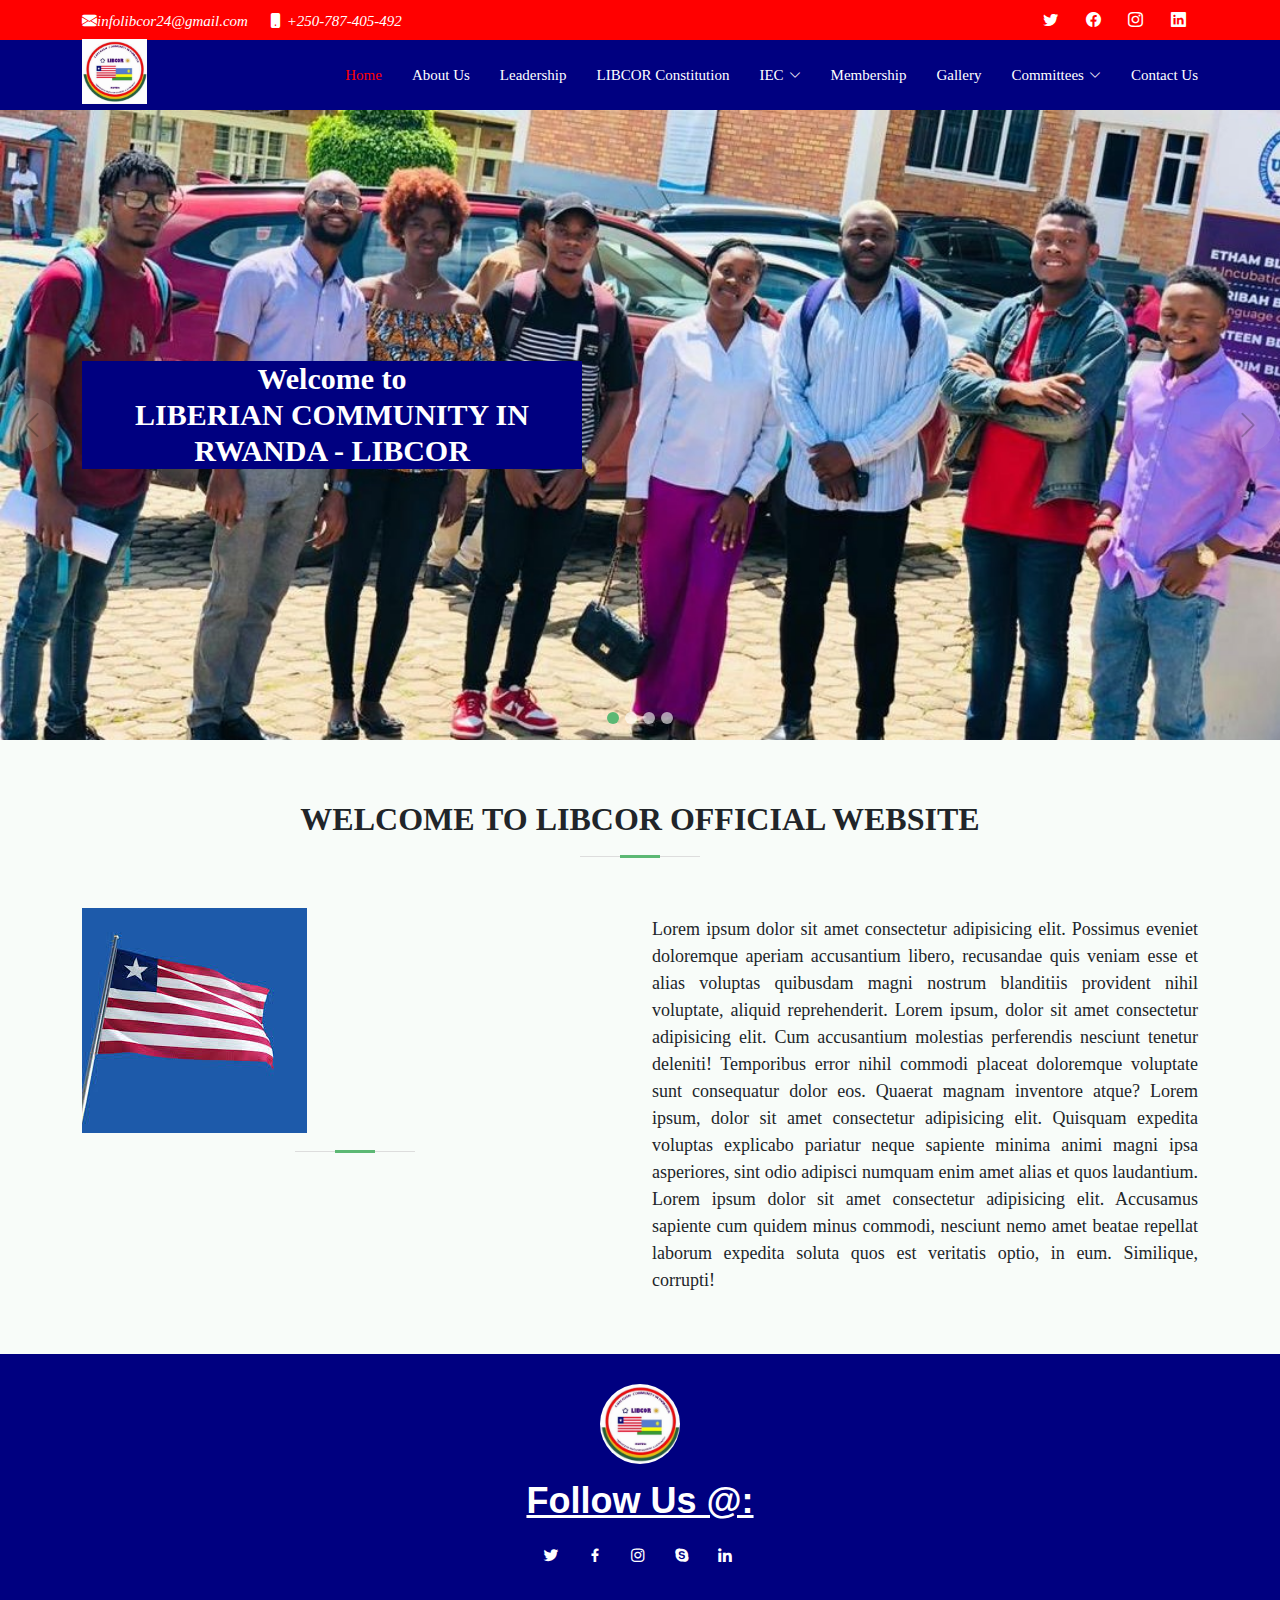
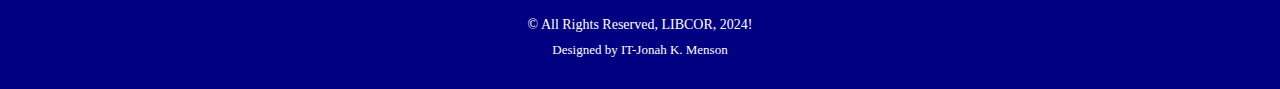
<file: index.html>
<!DOCTYPE html>
<html lang="en">

<head>
  <meta charset="utf-8">
  <meta content="width=device-width, initial-scale=1.0" name="viewport">

  <title>LIBERIAN COMMUNITY IN RWANDA</title>
  <meta content="" name="description">
  <meta content="" name="keywords">

  <!-- Favicons -->
  <link href="/images/logo2.png" rel="icon">
  <link href="/images/logo2.png" rel="apple-touch-icon">

  <!-- Vendor CSS Files -->
  <link href="assets/vendor/animate.css/animate.min.css" rel="stylesheet">
  <link href="assets/vendor/bootstrap/css/bootstrap.min.css" rel="stylesheet">
  <link href="assets/vendor/bootstrap-icons/bootstrap-icons.css" rel="stylesheet">
  <link href="assets/vendor/boxicons/css/boxicons.min.css" rel="stylesheet">
  <link href="assets/vendor/glightbox/css/glightbox.min.css" rel="stylesheet">
  <link href="assets/vendor/swiper/swiper-bundle.min.css" rel="stylesheet">

  <!-- Template Main CSS File -->
  <link href="assets/css/style.css" rel="stylesheet">

</head>
<body>

  <!-- ======= Top Bar ======= -->
  <section id="topbar" class="d-flex align-items-center">
    <div class="container d-flex justify-content-center justify-content-md-between">
      <div class="contact-info d-flex align-items-center">
        <i class="bi bi-envelope-fill" ><a href="mailto:contact@example.com" style="color: white;">infolibcor24@gmail.com</a></i>
        <i class="bi bi-phone-fill phone-icon" style="color: white;"> +250-787-405-492</i> 
      </div>
      <div class="social-links d-none d-md-block">
        <a href="#" class="twitter"><i class="bi bi-twitter"></i></a>
        <a href="#" class="facebook"><i class="bi bi-facebook"></i></a>
        <a href="#" class="instagram"><i class="bi bi-instagram"></i></a>
        <a href="#" class="linkedin"><i class="bi bi-linkedin"></i></i></a>
      </div>
    </div>
  </section>

  <!-- ======= Header ======= -->
  <header id="header" class="d-flex align-items-center">
    <div class="container d-flex align-items-center">

      <h1 class="logo me-auto"><img src="/images/logo.jpeg" alt="" class="img-fluid" ></h1>

      <nav id="navbar" class="navbar">
        <ul>
          <li><a class="nav-link scrollto active" href="index.html">Home</a></li>
          <li><a class="nav-link scrollto" href="about.html">About Us</a></li>
          <li><a class="nav-link scrollto" href="leadership.html">Leadership</a></li>
          <li><a class="nav-link scrollto" href="constitution.html">LIBCOR Constitution</a></li>
          <li class="dropdown"><a  href="/IEC_Webpage/iec_homepage.html"><span>IEC</span><i class="bi bi-chevron-down"></i></a>
            <!--
            <ul>
              <li><a href="registration.html">Voter Registration's Form</a></li>
              <li><a href="election2024.html"><span>2024 Elections</span><i class="bi bi-chevron-down"></i></a>
               
                <ul>
                  <li><a href="https://libcoriec.000webhostapp.com/">Online Registration</a></li>
                  <li><a href="https://databases.000webhost.com/">Database</a></li>
                  <li><a href="https://www.000webhost.com/cpanel-login?from=panel">Server</a></li>
                </ul>
              
              </li>
            </ul>
            -->
          </li>
          <!--<li><a class="nav-link scrollto" href="https://form.jotform.com/240161303287044">Membership</a></li> -->
          <li><a class="nav-link scrollto" href="registration.html">Membership</a></li>
          <li><a class="nav-link scrollto " href="gallery.html">Gallery</a></li>
          <li class="dropdown"><a href="#"><span>Committees</span> <i class="bi bi-chevron-down"></i></a>
            <ul>
              <li><a href="committee1.html">Committee 1</a></li>
              <li><a href="committee2.html">Committee 2</a></li>
              <li><a href="committee3.html">Committee 3</a></li>
            </ul>
          </li>
          <li><a class="nav-link scrollto" href="contact.html">Contact Us</a></li>
          <!--
          <li><a class="nav-link scrollto" href="#">Sign Up</a></li>
          <li><a class="nav-link scrollto" href="#">LogIn</a></li>
          -->
        </ul>
        <i class="bi bi-list mobile-nav-toggle"></i>
      </nav><!-- .navbar -->

    </div>
  </header><!-- End Header -->

  <!-- ======= Hero Section ======= -->
  <section id="hero">
    <div id="heroCarousel" data-bs-interval="5000" class="carousel slide carousel-fade" data-bs-ride="carousel">

      <ol class="carousel-indicators" id="hero-carousel-indicators"></ol>

      <div class="carousel-inner" role="listbox">

        <!-- Slide 1 -->
        <div class="carousel-item active" style="background-image: url(/images/bg14.jpeg)">
          <div class="carousel-container">
            <div class="container">
              <div class="row">
                <div class="col mx-auto">
                  <h2 class="animate__animated animate__fadeInDown">Welcome to <br><b>LIBERIAN COMMUNITY IN RWANDA - LIBCOR</b></h2>
                </div>
              </div>
              </div>
            </div>
          </div>
        </div>
        
         <!-- Slide 2 -->
        <div class="carousel-item " style="background-image: url(/images/bg9.jpeg)">
          <div class="carousel-container">
            <div class="container">
              <h2 class="animate__animated animate__fadeInDown"></h2>
            </div>
          </div>
        </div>

        <!-- Slide 2 -->
        <div class="carousel-item" style="background-image: url(/images/bg5.jpeg)">
          <div class="carousel-container">
            <div class="container">
              <h2 class="animate__animated animate__fadeInDown"></h2>
            </div>
          </div>
        </div>

        <!-- Slide-3-->
        <div class="carousel-item" style="background-image: url(/images/bg1.jpeg)">
          <div class="carousel-container">
            <div class="container">
              <h2 class="animate__animated animate__fadeInDown"></h2>
            </div>
          </div>
        </div>
      </div>
      <a class="carousel-control-prev" href="#heroCarousel" role="button" data-bs-slide="prev">
        <span class="carousel-control-prev-icon bi bi-chevron-left" aria-hidden="true"></span>
      </a>

      <a class="carousel-control-next" href="#heroCarousel" role="button" data-bs-slide="next">
        <span class="carousel-control-next-icon bi bi-chevron-right" aria-hidden="true"></span>
      </a>

    </div>
  </section><!-- End Hero -->

  <!-- ======= About Us Section ======= -->
  <section id="about" class="about">
    <div class="container">

      <div class="section-title">
        <h2 style="text-decoration: none">Welcome to LIBCOR OFFICIAL WEBSITE</h2>
      </div>

      <div class="row">
        <div class="col-lg-6 order-2 order-lg-1">
          <img src="/images/flag.jfif" class="img-fluid" alt="">
          <div class="section-title">
            <h2></h2>
          </div>
        </div>
        <div class="col-lg-6 pt-4 pt-lg-0 order-1 order-lg-2 content">
          <h3></h3>
          <p style="text-align:justify; font-size:18px;">
            Lorem ipsum dolor sit amet consectetur adipisicing elit. Possimus eveniet doloremque aperiam accusantium libero, 
            recusandae quis veniam esse et alias voluptas quibusdam magni nostrum blanditiis provident nihil voluptate, aliquid reprehenderit.
            Lorem ipsum, dolor sit amet consectetur adipisicing elit. Cum accusantium molestias perferendis nesciunt tenetur deleniti! Temporibus 
            error nihil commodi placeat doloremque voluptate sunt consequatur dolor eos. Quaerat magnam inventore atque?
            Lorem ipsum, dolor sit amet consectetur adipisicing elit. Quisquam expedita voluptas explicabo pariatur neque sapiente minima animi
            magni ipsa asperiores, sint odio adipisci numquam enim amet alias et quos laudantium.
            Lorem ipsum dolor sit amet consectetur adipisicing elit. Accusamus sapiente cum quidem minus commodi, nesciunt nemo amet
             beatae repellat laborum expedita soluta quos est veritatis optio, in eum. Similique, corrupti!
          </p>
        </div>
      </div>

    </div>
  </section><!-- End About Us Section -->

  <!-- ======= Footer ======= -->
  <footer id="footer">
    <div class="container">
      <h3><img src="/images/logo.jpeg" alt="" style="border-radius:50%;" height=80 width=80></h3>
      <div class="social-links">
        <h3>Follow Us @:</h3>
        <a href="#" class="twitter"><i class="bx bxl-twitter"></i></a>
        <a href="#" class="facebook"><i class="bx bxl-facebook"></i></a>
        <a href="#" class="instagram"><i class="bx bxl-instagram"></i></a>
        <a href="#" class="google-plus"><i class="bx bxl-skype"></i></a>
        <a href="#" class="linkedin"><i class="bx bxl-linkedin"></i></a>
      </div>
      <div class="copyright">
        &copy; All Rights Reserved, LIBCOR, 2024!
      </div>
      <div class="credits">
        Designed by IT-Jonah K. Menson
      </div>
    </div>
  </footer><!-- End Footer -->

  <a href="#" class="back-to-top d-flex align-items-center justify-content-center"><i class="bi bi-arrow-up-short"></i></a>

    

  <!-- Vendor JS Files -->
  <script src="assets/vendor/bootstrap/js/bootstrap.bundle.min.js"></script>
  <script src="assets/vendor/glightbox/js/glightbox.min.js"></script>
  <script src="assets/vendor/isotope-layout/isotope.pkgd.min.js"></script>
  <script src="assets/vendor/swiper/swiper-bundle.min.js"></script>
  <script src="assets/vendor/php-email-form/validate.js"></script>

  <!-- Template Main JS File -->
  <script src="assets/js/main.js"></script>

</body>

</html>
</file>
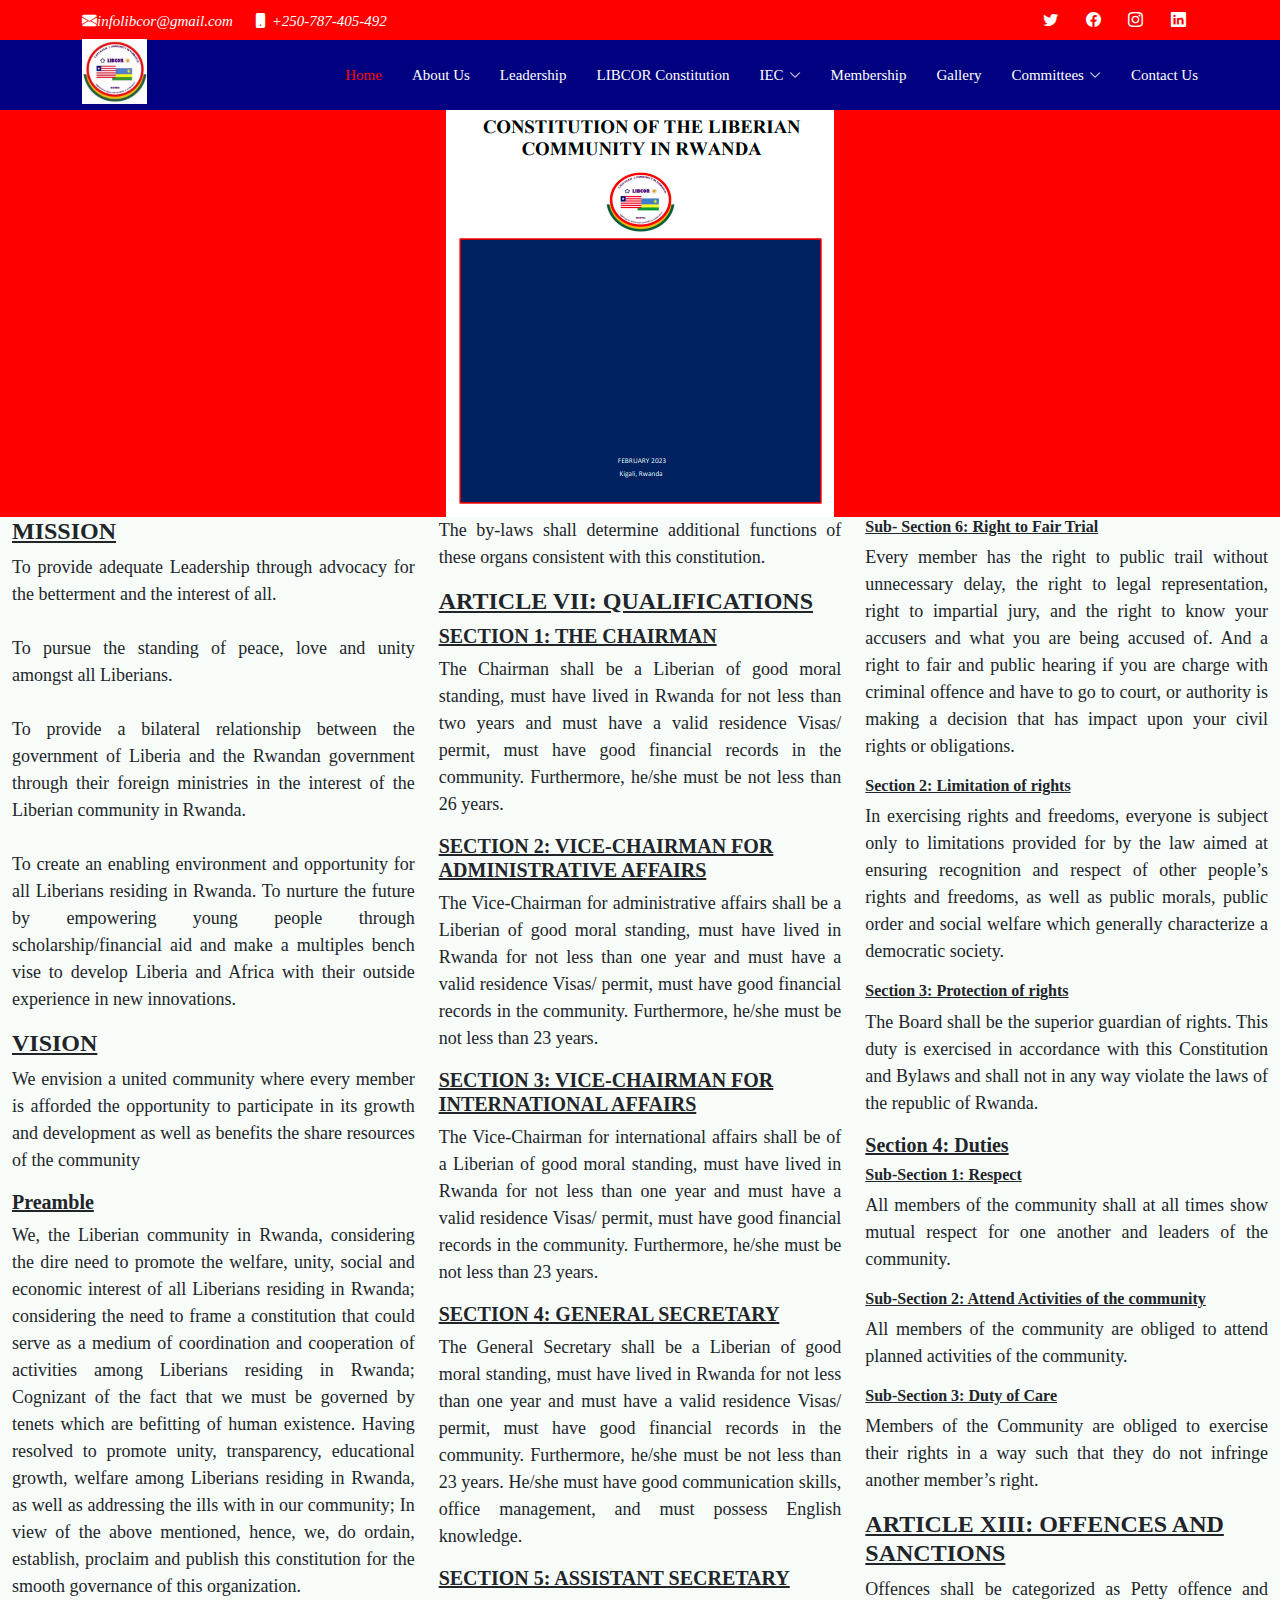
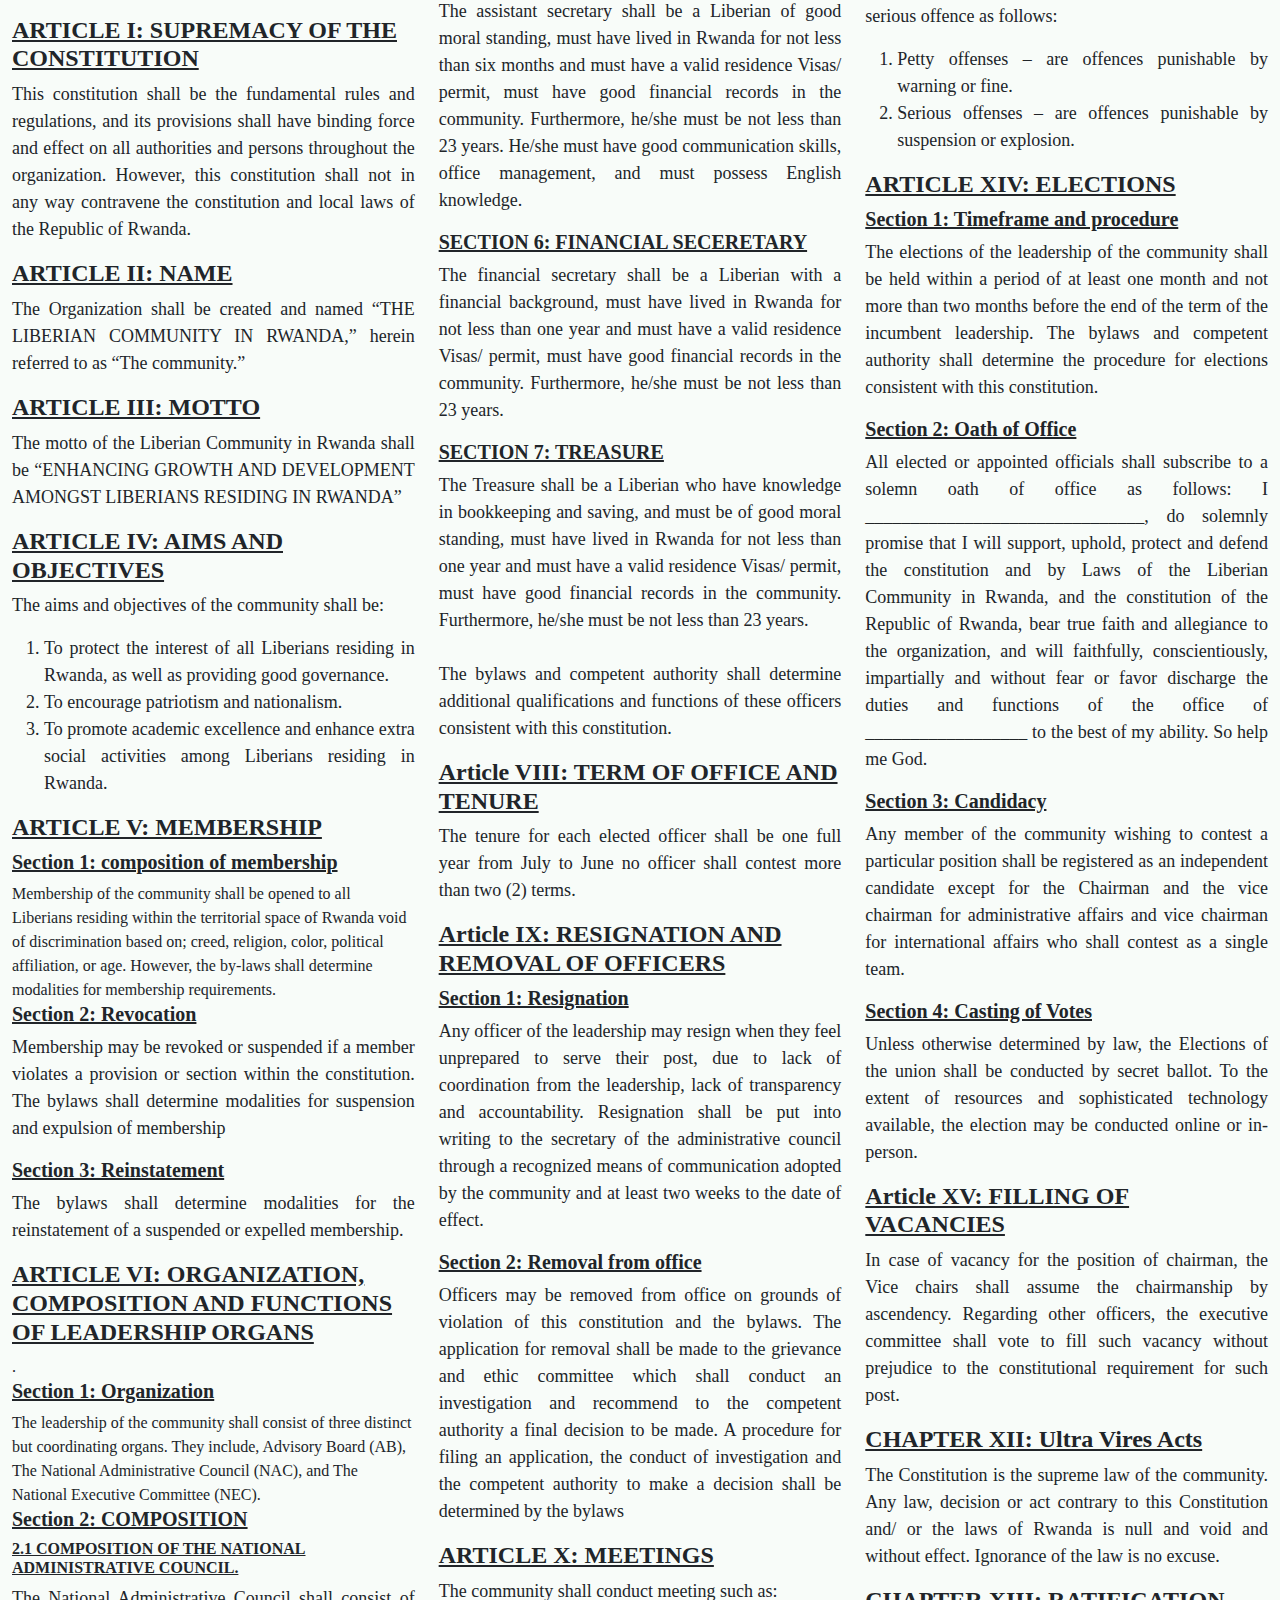
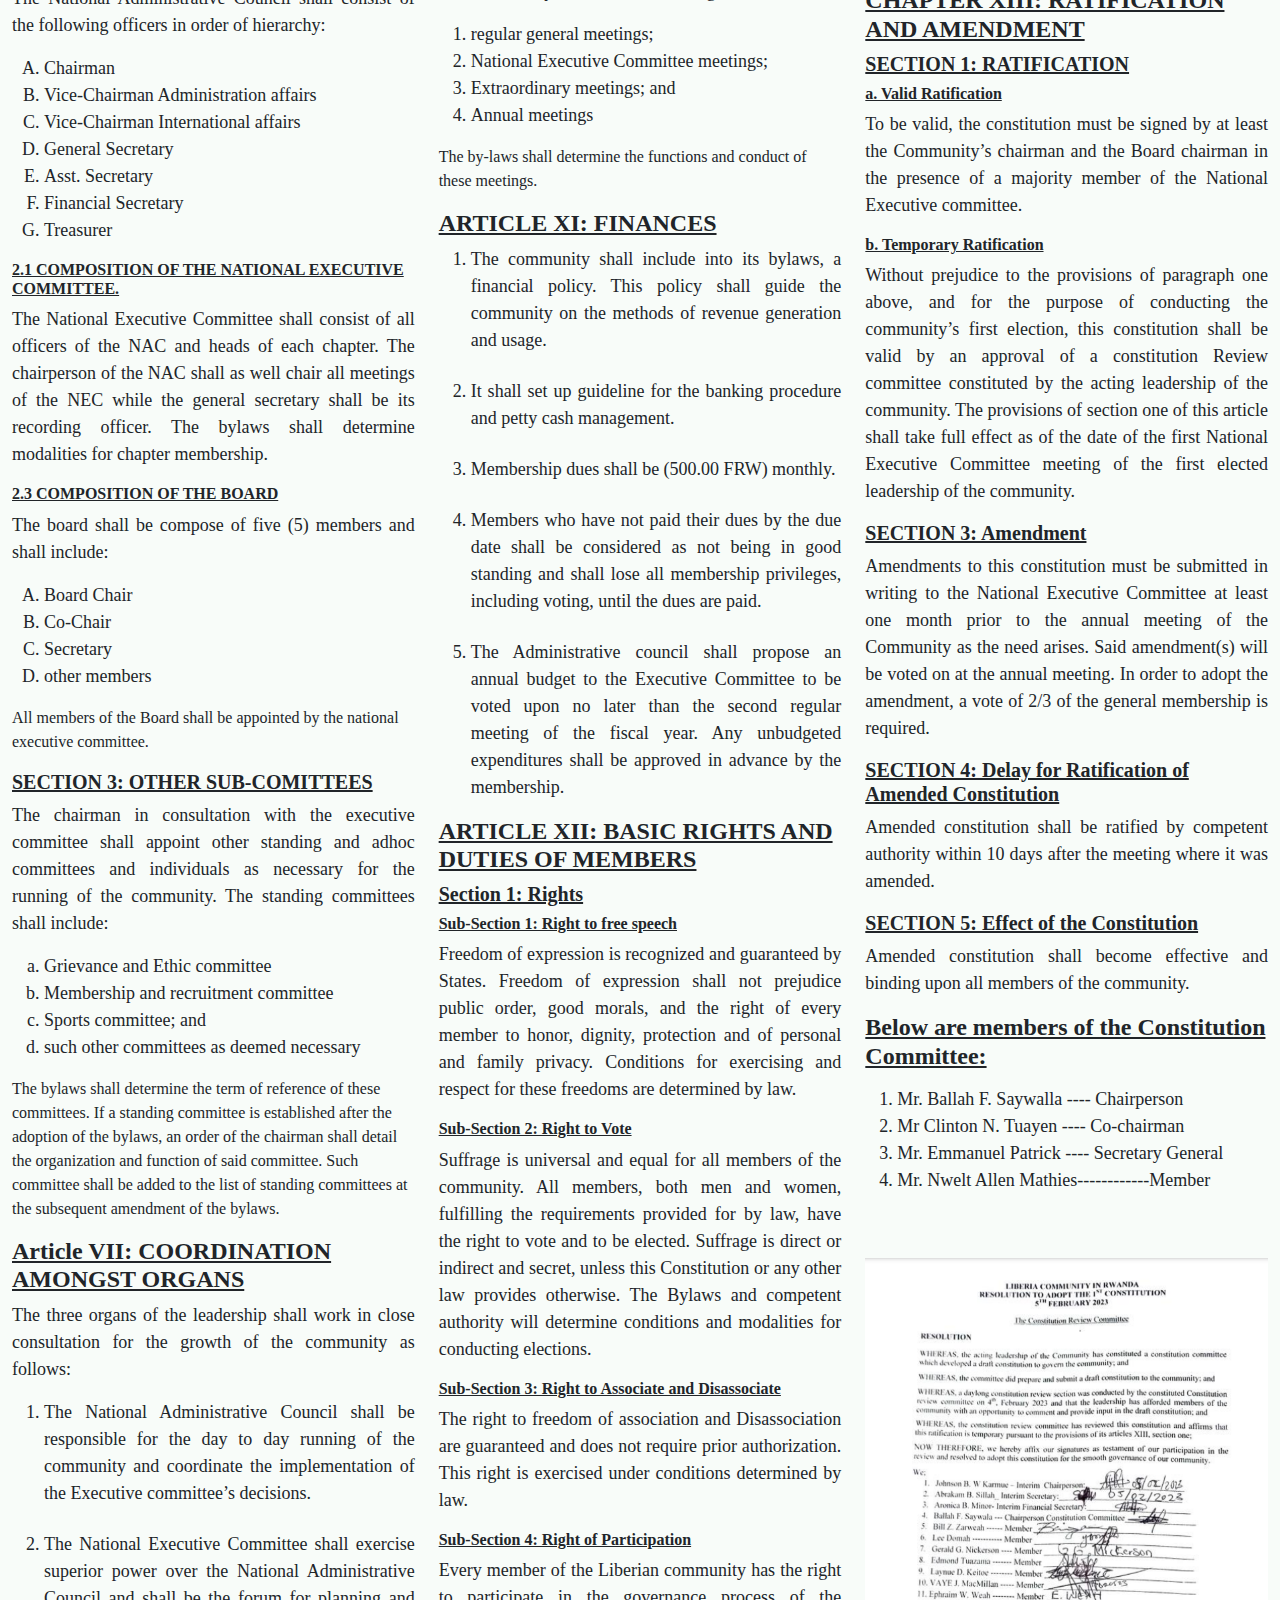
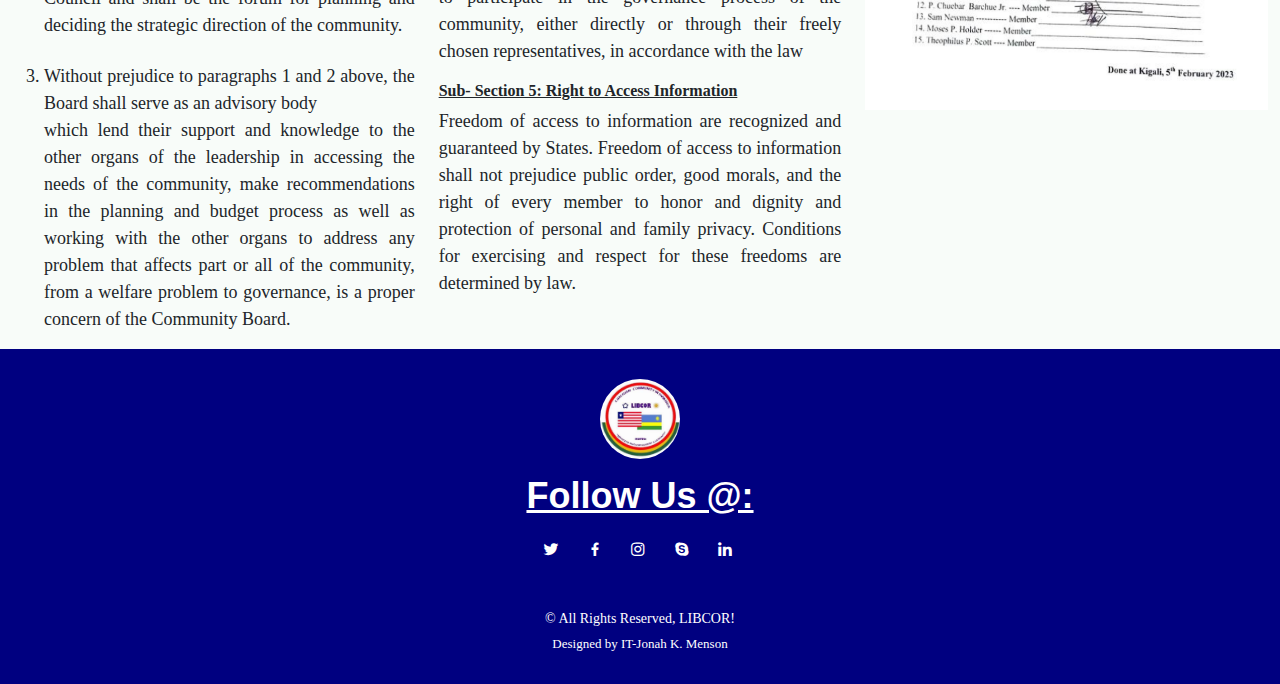
<file: constitution.html>
<!DOCTYPE html>
<html lang="en">

<head>
    <meta charset="utf-8">
    <meta content="width=device-width, initial-scale=1.0" name="viewport">

    <title>LIBERIAN COMMUNITY IN RWANDA</title>
    <meta content="" name="description">
    <meta content="" name="keywords">

    <!-- Favicons -->
    <link href="/images/logo2.png" rel="icon">
    <link href="/images/logo2.png" rel="apple-touch-icon">

    
    <!-- Vendor CSS Files -->
    <link href="assets/vendor/animate.css/animate.min.css" rel="stylesheet">
    <link href="assets/vendor/bootstrap/css/bootstrap.min.css" rel="stylesheet">
    <link href="assets/vendor/bootstrap-icons/bootstrap-icons.css" rel="stylesheet">
    <link href="assets/vendor/boxicons/css/boxicons.min.css" rel="stylesheet">
    <link href="assets/vendor/glightbox/css/glightbox.min.css" rel="stylesheet">
    <link href="assets/vendor/swiper/swiper-bundle.min.css" rel="stylesheet">

    <!-- Template Main CSS File -->
    <link href="assets/css/style.css" rel="stylesheet">
    <link rel="stylesheet" href="styles.css">

</head>

<body>

    <!-- ======= Top Bar ======= -->
    <section id="topbar" class="d-flex align-items-center">
        <div class="container d-flex justify-content-center justify-content-md-between">
            <div class="contact-info d-flex align-items-center">
                <i class="bi bi-envelope-fill"><a href="mailto:contact@example.com"
                        style="color: white;">infolibcor@gmail.com</a></i>
                        <i class="bi bi-phone-fill phone-icon" style="color: white;"> +250-787-405-492</i> 
            </div>
            <div class="social-links d-none d-md-block">
                <a href="#" class="twitter"><i class="bi bi-twitter"></i></a>
                <a href="#" class="facebook"><i class="bi bi-facebook"></i></a>
                <a href="#" class="instagram"><i class="bi bi-instagram"></i></a>
                <a href="#" class="linkedin"><i class="bi bi-linkedin"></i></i></a>
            </div>
        </div>
    </section>

    <!-- ======= Header ======= -->
    <header id="header" class="d-flex align-items-center">
        <div class="container d-flex align-items-center">

            <h1 class="logo me-auto"><img src="/images/logo.jpeg" alt="" class="img-fluid"></h1>

            <nav id="navbar" class="navbar">
                <ul>
                    <li><a class="nav-link scrollto active" href="index.html">Home</a></li>
                    <li><a class="nav-link scrollto" href="about.html">About Us</a></li>
                    <li><a class="nav-link scrollto" href="leadership.html">Leadership</a></li>
                    <li><a class="nav-link scrollto" href="constitution.html">LIBCOR Constitution</a></li>
                    <li class="dropdown"><a href="#"><span>IEC</span><i class="bi bi-chevron-down"></i></a>
                        <ul>
                            <li><a href="registration.html">Voters' Registration Form</a></li>
                            <li><a href="election2024.html">2024</a></li>
                        </ul>
                    </li>
                     <!--<li><a class="nav-link scrollto" href="https://form.jotform.com/240161303287044">Membership</a></li> -->
                     <li><a class="nav-link scrollto" href="/registration.html">Membership</a></li>
                    <li><a class="nav-link scrollto " href="gallery.html">Gallery</a></li>
                    <li class="dropdown"><a href="#"><span>Committees</span> <i class="bi bi-chevron-down"></i></a>
                        <ul>
                            <li><a href="committee1.html">Committee 1</a></li>
                            <li><a href="committee2.html">Committee 2</a></li>
                            <li><a href="committee3.html">Committee 3</a></li>
                        </ul>
                    </li>
                    <li><a class="nav-link scrollto" href="contact.html">Contact Us</a></li>
                </ul>
                <i class="bi bi-list mobile-nav-toggle"></i>
            </nav><!-- .navbar -->
        </div>
    </header><!-- End Header -->
    <div class="container-fluid">
        <div class="row justify-content-center" style="background-color: red;">
            <div class="col text-center">
                <img src="./images/bg-2.PNG" alt="">
            </div>
        </div>
        <div class="row">
            <div class="col-xs-12 col-sm-4 col-lg-4 col-lg-push-8">
                <h4>MISSION</h4>
                <p>

                    To provide adequate Leadership through advocacy for the betterment and the interest of all. <br> <br>
                    To pursue the standing of peace, love and unity amongst all Liberians. <br> <br>
                    To provide a bilateral relationship between the government of Liberia and the Rwandan
                    government through their foreign ministries in the interest of the Liberian community in Rwanda. <br> <br>
                    To create an enabling environment and opportunity for all Liberians residing in Rwanda.
                    To nurture the future by empowering young people through scholarship/financial aid and make a
                    multiples bench vise to develop Liberia and Africa with their outside experience in new
                    innovations.
                </p>

                <h4>VISION</h4>
                <p>

                    We envision a united community where every member is afforded the opportunity to participate in
                    its growth and development as well as benefits the share resources of the community
                </p>
                <h5>Preamble</h5>
                <p>

                    We, the Liberian community in Rwanda, considering the dire need to promote the welfare, unity,
                    social and economic interest of all Liberians residing in Rwanda; considering the need to frame a
                    constitution that could serve as a medium of coordination and cooperation of activities among
                    Liberians residing in Rwanda;
                    Cognizant of the fact that we must be governed by tenets which are befitting of human existence.
                    Having resolved to promote unity, transparency, educational growth, welfare among Liberians
                    residing in Rwanda, as well as addressing the ills with in our community;
                    In view of the above mentioned, hence, we, do ordain, establish, proclaim and publish this
                    constitution for the smooth governance of this organization.
                </p>
                <h4>ARTICLE I: SUPREMACY OF THE CONSTITUTION</h4>
                <p>
                    This constitution shall be the fundamental rules and regulations, and its provisions shall have
                    binding force and effect on all authorities and persons throughout the organization. However, this
                    constitution shall not in any way contravene the constitution and local laws of the Republic of
                    Rwanda.
                </p>
                <h4>ARTICLE II: NAME</h4>
                <p>

                    The Organization shall be created and named “THE LIBERIAN COMMUNITY IN RWANDA,”
                    herein referred to as “The community.”

                </p>
                <h4>ARTICLE III: MOTTO</h4>
                <p>

                    The motto of the Liberian Community in Rwanda shall be “ENHANCING GROWTH AND
                    DEVELOPMENT AMONGST LIBERIANS RESIDING IN RWANDA”

                </p>
                <h4>ARTICLE IV: AIMS AND OBJECTIVES</h4>
                <p>
                    The aims and objectives of the community shall be:
                <ol>
                    <li>To protect the interest of all Liberians residing in Rwanda, as well as providing good
                        governance.</li>
                    <li>To encourage patriotism and nationalism.</li>
                    <li>To promote academic excellence and enhance extra social activities among Liberians
                        residing in Rwanda.</li>
                </ol>
                </p>

                <h4>ARTICLE V: MEMBERSHIP</h4>
                <h5>Section 1: composition of membership</h5>
                Membership of the community shall be opened to all Liberians residing within the territorial space
                of Rwanda void of discrimination based on; creed, religion, color, political affiliation, or age.
                However, the by-laws shall determine modalities for membership requirements.
                <h5>Section 2: Revocation</h5>
                <p>
                    Membership may be revoked or suspended if a member violates a provision or section within the
                    constitution. The bylaws shall determine modalities for suspension and expulsion of membership</p>
                <h5>Section 3: Reinstatement</h5>
                <p>
                    The bylaws shall determine modalities for the reinstatement of a suspended or expelled
                    membership.</p>

                <h4> ARTICLE VI: ORGANIZATION, COMPOSITION AND FUNCTIONS OF LEADERSHIP
                    ORGANS</h4>
                .
                <h5>Section 1: Organization</h5>
                The leadership of the community shall consist of three distinct but coordinating organs. They
                include, Advisory Board (AB), The National Administrative Council (NAC), and The National
                Executive Committee (NEC).

                <h5>Section 2: COMPOSITION </h5>
                <h6>2.1 COMPOSITION OF THE NATIONAL ADMINISTRATIVE COUNCIL.</h6>
                <p>The National Administrative Council shall consist of the following officers in order of hierarchy:
                <ol type="A">
                    <li>Chairman</li>
                    <li>Vice-Chairman Administration affairs</li>
                    <li>Vice-Chairman International affairs</li>
                    <li>General Secretary</li>
                    <li>Asst. Secretary</li>
                    <li>Financial Secretary</li>
                    <li>Treasurer</li>
                </ol>
                </p>
                <h6>2.1 COMPOSITION OF THE NATIONAL EXECUTIVE COMMITTEE.</h6>
                <p>

                    The National Executive Committee shall consist of all officers of the NAC and heads of each
                    chapter. The chairperson of the NAC shall as well chair all meetings of the NEC while the general
                    secretary shall be its recording officer.
                    The bylaws shall determine modalities for chapter membership.
                </p>
                <h6>2.3 COMPOSITION OF THE BOARD</h6>
                <p>
                    The board shall be compose of five (5) members and shall include:
                <ol type="A">
                    <li>Board Chair</li>
                    <li>Co-Chair</li>
                    <li>Secretary</li>
                    <li>other members</li>

                </ol>
                All members of the Board shall be appointed by the national executive committee.
                </p>

                <h5> SECTION 3: OTHER SUB-COMITTEES</h5>
                <p>

                    The chairman in consultation with the executive committee shall appoint other standing and adhoc
                    committees and individuals as necessary for the running of the community. The standing
                    committees shall include:
                <ol type="a">
                    <li>Grievance and Ethic committee</li>
                    <li>Membership and recruitment committee</li>
                    <li>Sports committee; and</li>
                    <li>such other committees as deemed necessary</li>
                </ol>
                The bylaws shall determine the term of reference of these committees. If a standing committee is
                established after the adoption of the bylaws, an order of the chairman shall detail the organization
                and function of said committee. Such committee shall be added to the list of standing committees
                at the subsequent amendment of the bylaws.
                </p>
                <h4>Article VII: COORDINATION AMONGST ORGANS</h4>
                <p>

                    The three organs of the leadership shall work in close consultation for the growth of the community
                    as follows:
                <ol>
                    <li>The National Administrative Council shall be responsible for the day to day running of the
                        community and coordinate the implementation of the Executive committee’s decisions.</li> <br>
                    <li>The National Executive Committee shall exercise superior power over the National
                        Administrative Council and shall be the forum for planning and deciding the strategic
                        direction of the community.</li> <br>
                    <li>Without prejudice to paragraphs 1 and 2 above, the Board shall serve as an advisory body <br>
                        which lend their support and knowledge to the other organs of the leadership in accessing
                        the needs of the community, make recommendations in the planning and budget process as
                        well as working with the other organs to address any problem that affects part or all of the
                        community, from a welfare problem to governance, is a proper concern of the Community
                        Board.</li>
                </ol>

                </p>
            </div>
            <div class="col-xs-12 col-sm-4 col-lg-4 col-lg-push-4">
                <p>The by-laws shall determine additional functions of these organs consistent with this constitution.
                </p>
                <h4>ARTICLE VII: QUALIFICATIONS</h4>
                <h5>SECTION 1: THE CHAIRMAN</h5>
                <p>The Chairman shall be a Liberian of good moral standing, must have lived in Rwanda for not less
                    than two years and must have a valid residence Visas/ permit, must have good financial records in
                    the community. Furthermore, he/she must be not less than 26 years.</p>
                <h5>SECTION 2: VICE-CHAIRMAN FOR ADMINISTRATIVE AFFAIRS</h5>
                <p>The Vice-Chairman for administrative affairs shall be a Liberian of good moral standing, must
                    have lived in Rwanda for not less than one year and must have a valid residence Visas/ permit,
                    must have good financial records in the community. Furthermore, he/she must be not less than 23
                    years.</p>
                <h5>SECTION 3: VICE-CHAIRMAN FOR INTERNATIONAL AFFAIRS</h5>
                <p>
                    The Vice-Chairman for international affairs shall be of a Liberian of good moral standing, must
                    have lived in Rwanda for not less than one year and must have a valid residence Visas/ permit,
                    must have good financial records in the community. Furthermore, he/she must be not less than 23
                    years.
                </p>
                <h5>SECTION 4: GENERAL SECRETARY</h5>
                <p>

                    The General Secretary shall be a Liberian of good moral standing, must have lived in Rwanda for
                    not less than one year and must have a valid residence Visas/ permit, must have good financial
                    records in the community. Furthermore, he/she must be not less than 23 years. He/she must have
                    good communication skills, office management, and must possess English knowledge.</p>

                <h5>SECTION 5: ASSISTANT SECRETARY</h5>
                <p>
                    The assistant secretary shall be a Liberian of good moral standing, must have lived in Rwanda for
                    not less than six months and must have a valid residence Visas/ permit, must have good financial
                    records in the community. Furthermore, he/she must be not less than 23 years. He/she must have
                    good communication skills, office management, and must possess English knowledge.</p>
                <h5>SECTION 6: FINANCIAL SECERETARY</h5>
                <p>The financial secretary shall be a Liberian with a financial background, must have lived in Rwanda
                    for not less than one year and must have a valid residence Visas/ permit, must have good financial
                    records in the community. Furthermore, he/she must be not less than 23 years.</p>

                <h5>SECTION 7: TREASURE</h5>
                <p>The Treasure shall be a Liberian who have knowledge in bookkeeping and saving, and must be of
                    good moral standing, must have lived in Rwanda for not less than one year and must have a valid
                    residence Visas/ permit, must have good financial records in the community. Furthermore, he/she
                    must be not less than 23 years. <br> <br>
                    The bylaws and competent authority shall determine additional qualifications and functions of
                    these officers consistent with this constitution.</p>

                <h4>Article VIII: TERM OF OFFICE AND TENURE</h4>
                <p>The tenure for each elected officer shall be one full year from July to June no officer shall contest
                    more than two (2) terms.</p>

                <h4>Article IX: RESIGNATION AND REMOVAL OF OFFICERS</h4>
                <h5>Section 1: Resignation</h5>
                <p>Any officer of the leadership may resign when they feel unprepared to serve their post, due to lack
                    of coordination from the leadership, lack of transparency and accountability. Resignation shall be
                    put into writing to the secretary of the administrative council through a recognized means of
                    communication adopted by the community and at least two weeks to the date of effect.</p>
                <h5>Section 2: Removal from office</h5>
                <p>Officers may be removed from office on grounds of violation of this constitution and the bylaws.
                    The application for removal shall be made to the grievance and ethic committee which shall
                    conduct an investigation and recommend to the competent authority a final decision to be made.
                    A procedure for filing an application, the conduct of investigation and the competent authority to
                    make a decision shall be determined by the bylaws</p>

                <h4>ARTICLE X: MEETINGS</h4>
                <p>The community shall conduct meeting such as:
                <ol>
                    <li>regular general meetings;</li>
                    <li>National Executive Committee meetings;</li>
                    <li>Extraordinary meetings; and</li>
                    <li>Annual meetings</li>
                </ol>
                The by-laws shall determine the functions and conduct of these meetings.</p>

                <h4>ARTICLE XI: FINANCES</h4>
                <ol>
                    <li>The community shall include into its bylaws, a financial policy. This policy shall guide the
                        community on the methods of revenue generation and usage.</li> <br>

                    <li>It shall set up guideline for the banking procedure and petty cash management.</li> <br>
                    <li>Membership dues shall be (500.00 FRW) monthly.</li> <br>
                    <li> Members who have not paid their dues by the due date shall be considered as not being in
                        good standing and shall lose all membership privileges, including voting, until the dues are
                        paid.</li> <br>
                    <li>The Administrative council shall propose an annual budget to the Executive Committee to
                        be voted upon no later than the second regular meeting of the fiscal year. Any unbudgeted
                        expenditures shall be approved in advance by the membership.</li>
                </ol>

                <h4>ARTICLE XII: BASIC RIGHTS AND DUTIES OF MEMBERS</h4>
                <h5>Section 1: Rights</h5>
                <h6>Sub-Section 1: Right to free speech</h6>

                <p>
                    Freedom of expression is recognized and guaranteed by States. Freedom of expression shall not
                    prejudice public order, good morals, and the right of every member to honor, dignity, protection
                    and of personal and family privacy. Conditions for exercising and respect for these freedoms are
                    determined by law.
                </p>

                <h6>Sub-Section 2: Right to Vote</h6>
                <p>Suffrage is universal and equal for all members of the community. All members, both men and
                    women, fulfilling the requirements provided for by law, have the right to vote and to be elected.
                    Suffrage is direct or indirect and secret, unless this Constitution or any other law provides
                    otherwise. The Bylaws and competent authority will determine conditions and modalities for
                    conducting elections.</p>

                <h6>Sub-Section 3: Right to Associate and Disassociate</h6>
                <p>
                    The right to freedom of association and Disassociation are guaranteed and does not require prior
                    authorization. This right is exercised under conditions determined by law.</p>
                <h6>Sub-Section 4: Right of Participation</h6>
                <p>
                    Every member of the Liberian community has the right to participate in the governance process of
                    the community, either directly or through their freely chosen representatives, in accordance with
                    the law</p>
                <h6>Sub- Section 5: Right to Access Information</h6>
                <p>Freedom of access to information are recognized and guaranteed by States. Freedom of access to
                    information shall not prejudice public order, good morals, and the right of every member to honor
                    and dignity and protection of personal and family privacy. Conditions for exercising and respect
                    for these freedoms are determined by law.</p>
            </div>
            <div class="col-xs-12 col-sm-4 col-lg-4 col-lg-push-8">
                <h6>Sub- Section 6: Right to Fair Trial</h6>

                <p>Every member has the right to public trail without unnecessary delay, the right to legal
                    representation, right to impartial jury, and the right to know your accusers and what you are being
                    accused of. And a right to fair and public hearing if you are charge with criminal offence and have
                    to go to court, or authority is making a decision that has impact upon your civil rights or
                    obligations.</p>
                <h6>Section 2: Limitation of rights</h6>
                <p>In exercising rights and freedoms, everyone is subject only to limitations provided for by the law
                    aimed at ensuring recognition and respect of other people’s rights and freedoms, as well as public
                    morals, public order and social welfare which generally characterize a democratic society.</p>

                <h6>Section 3: Protection of rights</h6>
                <p>The Board shall be the superior guardian of rights. This duty is exercised in accordance with this
                    Constitution and Bylaws and shall not in any way violate the laws of the republic of Rwanda.</p>

                <h5>Section 4: Duties</h5>
                <h6>Sub-Section 1: Respect</h6>
                <p>All members of the community shall at all times show mutual respect for one another and leaders
                    of the community.</p>
                <h6>Sub-Section 2: Attend Activities of the community</h6>
                <p>All members of the community are obliged to attend planned activities of the community.</p>

                <h6>Sub-Section 3: Duty of Care</h6>
                <p>Members of the Community are obliged to exercise their rights in a way such that they do not
                    infringe another member’s right.</p>
                <h4>ARTICLE XIII: OFFENCES AND SANCTIONS</h4>
                <p>
                    Offences shall be categorized as Petty offence and serious offence as follows:
                <ol>
                    <li>Petty offenses – are offences punishable by warning or fine.</li>
                    <li>Serious offenses – are offences punishable by suspension or explosion.</li>
                </ol>
                </p>

                <h4>ARTICLE XIV: ELECTIONS</h4>
                <h5>Section 1: Timeframe and procedure</h5>
                <p>The elections of the leadership of the community shall be held within a period of at least one month
                    and not more than two months before the end of the term of the incumbent leadership. The bylaws
                    and competent authority shall determine the procedure for elections consistent with this
                    constitution.</p>

                <h5>Section 2: Oath of Office</h5>
                <p>
                    All elected or appointed officials shall subscribe to a solemn oath of office as follows:
                    I _______________________________, do solemnly promise that I will support, uphold, protect
                    and defend the constitution and by Laws of the Liberian Community in Rwanda, and the
                    constitution of the Republic of Rwanda, bear true faith and allegiance to the organization, and will
                    faithfully, conscientiously, impartially and without fear or favor discharge the duties and
                    functions
                    of the office of __________________ to the best of my ability. So help me God.</p>

                <h5>Section 3: Candidacy</h5>
                <p>
                    Any member of the community wishing to contest a particular position shall be registered as an
                    independent candidate except for the Chairman and the vice chairman for administrative affairs
                    and vice chairman for international affairs who shall contest as a single team.</p>

                <h5>Section 4: Casting of Votes</h5>
                <p>Unless otherwise determined by law, the Elections of the union shall be conducted by secret ballot.
                    To the extent of resources and sophisticated technology available, the election may be conducted
                    online or in-person.</p>
                <h4>Article XV: FILLING OF VACANCIES</h4>
                <p>In case of vacancy for the position of chairman, the Vice chairs shall assume the chairmanship by
                    ascendency. Regarding other officers, the executive committee shall vote to fill such vacancy
                    without prejudice to the constitutional requirement for such post.</p>
                <h4>CHAPTER XII: Ultra Vires Acts</h4>
                <p>The Constitution is the supreme law of the community. Any law, decision or act contrary to this
                    Constitution and/ or the laws of Rwanda is null and void and without effect. Ignorance of the law
                    is no excuse.</p>
                <h4>CHAPTER XIII: RATIFICATION AND AMENDMENT</h4>
                <h5>SECTION 1: RATIFICATION</h5>
                <h6>a. Valid Ratification</h6>
                <p>To be valid, the constitution must be signed by at least the Community’s chairman and the Board
                    chairman in the presence of a majority member of the National Executive committee.</p>
                <h6>b. Temporary Ratification</h6>
                <p>Without prejudice to the provisions of paragraph one above, and for the purpose of conducting the
                    community’s first election, this constitution shall be valid by an approval of a constitution Review
                    committee constituted by the acting leadership of the community.
                    The provisions of section one of this article shall take full effect as of the date of the first
                    National
                    Executive Committee meeting of the first elected leadership of the community.</p>
                <h5> SECTION 3: Amendment</h5>
                <p> Amendments to this constitution must be submitted in writing to the National Executive
                    Committee at least one month prior to the annual meeting of the Community as the need arises.
                    Said amendment(s) will be voted on at the annual meeting. In order to adopt the amendment, a
                    vote of 2/3 of the general membership is required.</p>

                <h5>SECTION 4: Delay for Ratification of Amended Constitution</h5>
                <p>Amended constitution shall be ratified by competent authority within 10 days after the meeting
                    where it was amended.</p>
                <h5>SECTION 5: Effect of the Constitution</h5>
                <p>Amended constitution shall become effective and binding upon all members of the community.</p>

                <h4>Below are members of the Constitution Committee:</h4>
                <p>
                <ol>
                    <li>Mr. Ballah F. Saywalla ---- Chairperson</li>
                    <li>Mr Clinton N. Tuayen ---- Co-chairman</li>
                    <li>Mr. Emmanuel Patrick ---- Secretary General</li>
                    <li>Mr. Nwelt Allen Mathies------------Member</li>
                </ol>
                </p> <br> <br>
                <img src="/images/constitution.PNG" alt="" width="100%">
            </div>
        </div>
    </div>
    <!-- ======= Footer ======= -->
    <footer id="footer">
        <div class="container">
            <h3><img src="/images/logo.jpeg" alt="" style="border-radius:50%;" height=80 width=80></h3>
            <div class="social-links">
                <h3>Follow Us @:</h3>
                <a href="#" class="twitter"><i class="bx bxl-twitter"></i></a>
                <a href="#" class="facebook"><i class="bx bxl-facebook"></i></a>
                <a href="#" class="instagram"><i class="bx bxl-instagram"></i></a>
                <a href="#" class="google-plus"><i class="bx bxl-skype"></i></a>
                <a href="#" class="linkedin"><i class="bx bxl-linkedin"></i></a>
            </div>
            <div class="copyright">
                &copy; All Rights Reserved, LIBCOR!
            </div>
            <div class="credits">
                Designed by IT-Jonah K. Menson
            </div>
        </div>
    </footer><!-- End Footer -->

    <a href="#" class="back-to-top d-flex align-items-center justify-content-center"><i
            class="bi bi-arrow-up-short"></i></a>



    <!-- Vendor JS Files -->
    <script src="assets/vendor/bootstrap/js/bootstrap.bundle.min.js"></script>
    <script src="assets/vendor/glightbox/js/glightbox.min.js"></script>
    <script src="assets/vendor/isotope-layout/isotope.pkgd.min.js"></script>
    <script src="assets/vendor/swiper/swiper-bundle.min.js"></script>
    <script src="assets/vendor/php-email-form/validate.js"></script>

    <!-- Template Main JS File -->
    <script src="assets/js/main.js"></script>

</body>

</html>
</file>
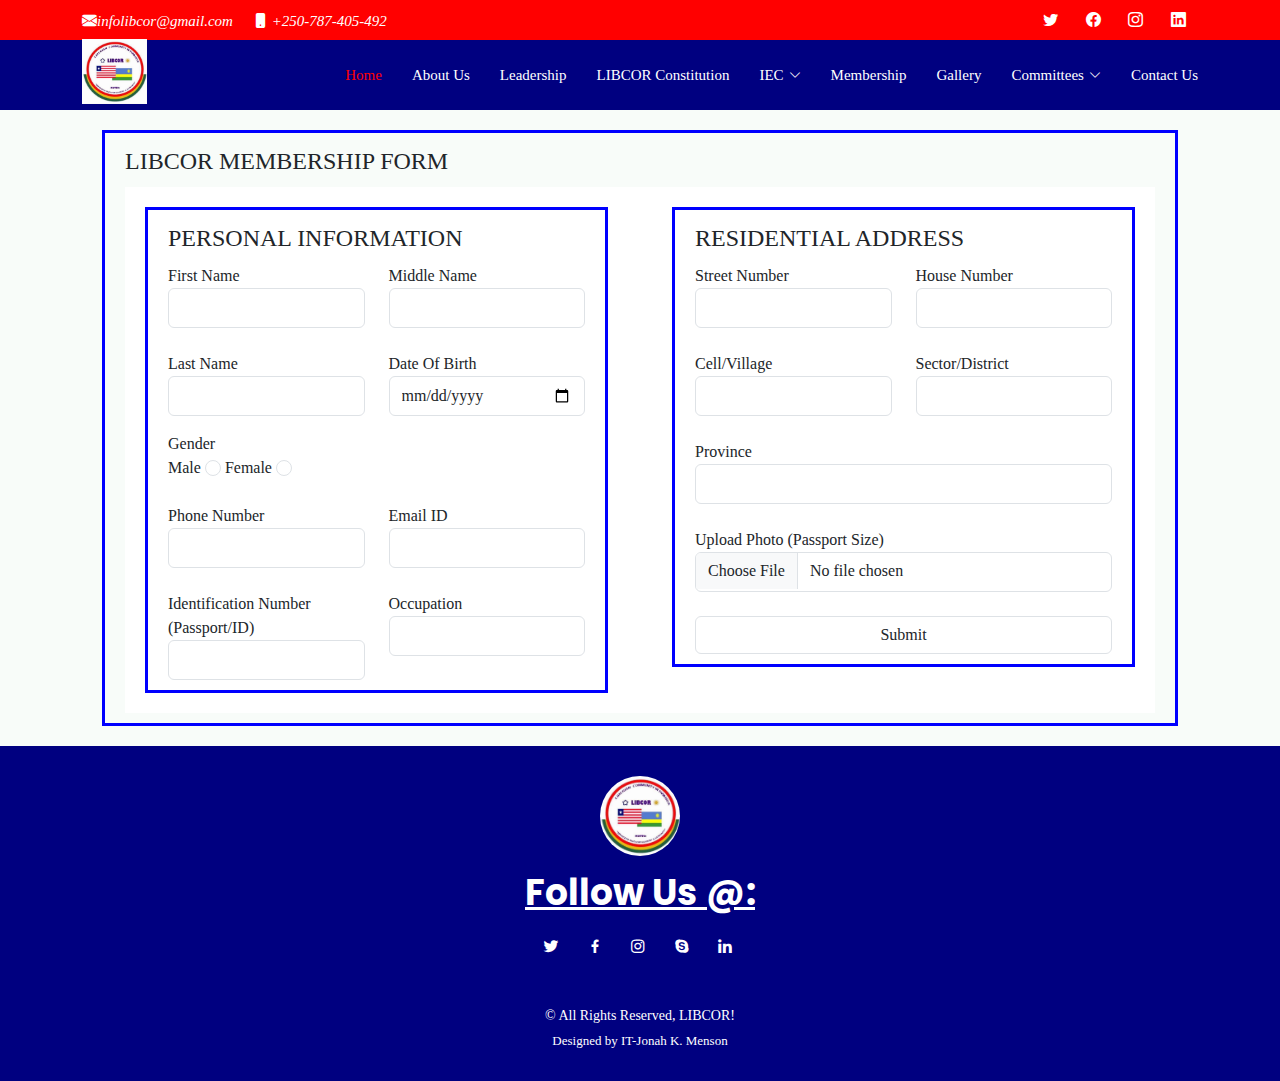
<file: registration.html>
<!DOCTYPE html>
<html lang="en">

<head>
    <meta charset="utf-8">
    <meta content="width=device-width, initial-scale=1.0" name="viewport">

    <title>LIBERIAN COMMUNITY IN RWANDA</title>
    <meta content="" name="description">
    <meta content="" name="keywords">

    <!-- Favicons -->
    <link href="logo2.png" rel="icon">
    <link href="logo2.png" rel="apple-touch-icon">

    <!-- Google Fonts -->
    <link
        href="https://fonts.googleapis.com/css?family=Open+Sans:300,300i,400,400i,600,600i,700,700i|Raleway:300,300i,400,400i,500,500i,600,600i,700,700i|Poppins:300,300i,400,400i,500,500i,600,600i,700,700i"
        rel="stylesheet">

    <!-- Vendor CSS Files -->
    <link href="assets/vendor/animate.css/animate.min.css" rel="stylesheet">
    <link href="assets/vendor/bootstrap/css/bootstrap.min.css" rel="stylesheet">
    <link href="assets/vendor/bootstrap-icons/bootstrap-icons.css" rel="stylesheet">
    <link href="assets/vendor/boxicons/css/boxicons.min.css" rel="stylesheet">
    <link href="assets/vendor/glightbox/css/glightbox.min.css" rel="stylesheet">
    <link href="assets/vendor/swiper/swiper-bundle.min.css" rel="stylesheet">

    <!-- Template Main CSS File -->
    <link href="assets/css/style.css" rel="stylesheet">
    <link rel="stylesheet" href="styles.css">
</head>

<body>

    <!-- ======= Top Bar ======= -->
    <section id="topbar" class="d-flex align-items-center">
        <div class="container d-flex justify-content-center justify-content-md-between">
            <div class="contact-info d-flex align-items-center">
                <i class="bi bi-envelope-fill"><a href="mailto:contact@example.com"
                        style="color: white;">infolibcor@gmail.com</a></i>
                <i class="bi bi-phone-fill phone-icon" style="color: white;"> +250-787-405-492</i> 
            </div>
            <div class="social-links d-none d-md-block">
                <a href="#" class="twitter"><i class="bi bi-twitter"></i></a>
                <a href="#" class="facebook"><i class="bi bi-facebook"></i></a>
                <a href="#" class="instagram"><i class="bi bi-instagram"></i></a>
                <a href="#" class="linkedin"><i class="bi bi-linkedin"></i></i></a>
            </div>
        </div>
    </section>

    <!-- ======= Header ======= -->
    <header id="header" class="d-flex align-items-center">
        <div class="container d-flex align-items-center">

            <h1 class="logo me-auto"><img src="/images/logo.jpeg" alt="" class="img-fluid"></h1>

            <nav id="navbar" class="navbar">
                <ul>
                    <li><a class="nav-link scrollto active" href="index.html">Home</a></li>
                    <li><a class="nav-link scrollto" href="about.html">About Us</a></li>
                    <li><a class="nav-link scrollto" href="leadership.html">Leadership</a></li>
                    <li><a class="nav-link scrollto" href="constitution.html">LIBCOR Constitution</a></li>
                    <li class="dropdown"><a  href="#"><span>IEC</span><i class="bi bi-chevron-down"></i></a>
                        <ul>
                          <li><a href="registration.html">Voter Registration's Form</a></li>
                          <li><a href="election2024.html">2024 Elections</a></li>
                        </ul>
                      </li>
                   <!--<li><a class="nav-link scrollto" href="https://form.jotform.com/240161303287044">Membership</a></li> -->
                    <li><a class="nav-link scrollto" href="registration.html">Membership</a></li>
                    <li><a class="nav-link scrollto " href="multimedia.html">Gallery</a></li>
                    <li class="dropdown"><a href="#"><span>Committees</span> <i class="bi bi-chevron-down"></i></a>
                        <ul>
                            <li><a href="committee1.html">Committee 1</a></li>
                            <li><a href="committee2.html">Committee 2</a></li>
                            <li><a href="committee3.html">Committee 3</a></li>
                        </ul>
                    </li>
                    <li><a class="nav-link scrollto" href="contact.html">Contact Us</a></li>
                </ul>
                <i class="bi bi-list mobile-nav-toggle"></i>
            </nav><!-- .navbar -->

        </div>
    </header><!-- End Header -->
    <div class="container">
        <fieldset>
            <legend>LIBCOR MEMBERSHIP FORM</legend>
            <div class="row">
                <div class="col mx-auto text-center">

                </div>
            </div>
            <form style="background-color: white;" action="">
                <div class="row">
                    <div class="col-lg-6 mx-auto">
                        <fieldset>
                            <legend>PERSONAL INFORMATION</legend>
                            <div class="row">
                                <div class="col-6">
                                    <div class="form-group">
                                        <label for="fname">First Name</label>
                                        <input type="text" class="form-control" name="fname" id="fname">
                                    </div>
                                </div>
                                <div class="col-6">
                                    <div class="form-group">
                                        <label for="mname">Middle Name</label>
                                        <input type="text" class="form-control" name="mname" id="mname">
                                    </div>
                                </div>
                            </div>
                            <br>
                            <div class="row">
                                <div class="col-6">
                                    <div class="form-group">
                                        <label for="lname">Last Name</label>
                                        <input type="text" class="form-control" name="lname" id="lname">
                                    </div>
                                </div>
                                <div class="col-6">
                                    <div class="form-group">
                                        <label for="date">Date Of Birth</label>
                                        <input type="date" class="form-control" name="fname" id="fname">
                                    </div>
                                </div>
                            </div>
                            
                            <div class="form-group mt-3">
                                <label for="gender">Gender</label>
                                <div class="row">
                                    <div class="col">
                                        <label class="form-check-label" for="male">Male</label>
                                        <input class="form-check-input" type="radio" name="gender" id="male"value="Male">
                                        
                                        <label class="form-check-label" for="female">Female</label>
                                        <input class="form-check-input" type="radio" name="gender" id="female"value="Female">
                                    </div>
                                </div>

                            </div>
                            <br>
                            <div class="row">
                                <div class="col-6">
                                    <label for="number">Phone Number</label>
                                    <div class="form-group">
                                        <input type="tel" class="form-control" name="number" id="number">
                                    </div>
                                </div>
                                <div class="col-6">
                                    <label for="number">Email ID</label>
                                    <div class="form-group">
                                        <input type="email" class="form-control" name="email" id="email">
                                    </div>
                                </div>
                            </div>
                            <br>
                            <div class="row">
                                <div class="col-6">
                                    <div class="form-group">
                                        <label for="number">Identification Number (Passport/ID)</label>
                                        <input type="text" class="form-control" name="identity" id="identity">
                                    </div>
                                </div>
                                <div class="col-6">
                                    <label for="occupation">Occupation</label>
                                    <div class="form-group">
                                        <input type="occupation" class="form-control" name="occupation" id="occupation">
                                    </div>
                                </div>
                            </div>
                        </fieldset>
                    </div>

                    <div class="col-lg-6 mx-auto">
                        <fieldset>
                            <legend>RESIDENTIAL ADDRESS</legend>
                            <div class="row">
                                <div class="col">
                                    <div class="row">
                                        <div class="col-6">
                                            <div class="form-group">
                                                <label for="street">Street Number</label>
                                                <input type="text" class="form-control" name="street" id="street">
                                            </div>
                                        </div>
                                        <div class="col-6">
                                            <div class="form-group">
                                                <label for="house">House Number</label>
                                                <input type="text" class="form-control" name="house" id="house">
                                            </div>
                                        </div>
                                    </div>
                                    <br>
                                    <div class="row">
                                        <div class="col-6">
                                            <div class="form-group">
                                                <label for="cell">Cell/Village</label>
                                                <input type="text" class="form-control" name="cell" id="cell">
                                            </div>
                                        </div>
                                        <div class="col-6">
                                            <div class="form-group">
                                                <label for="sector">Sector/District</label>
                                                <input type="text" class="form-control" name="sector" id="sector">
                                            </div>
                                        </div>
                                    </div>
                                    <br>
                                    <div class="form-group">
                                        <label for="province">Province</label>
                                        <input type="text" class="form-control" name="province" id="province">
                                    </div>
                                    <br>
                                    <div class="form-group">
                                        <label for="picture">Upload Photo (Passport Size)</label>
                                        <input type="file" class="form-control" name="picture" id="picture">
                                    </div>
                                    <br>
                                    <div class="form-group">
                                        <button type="button" class="form-control btn-success">Submit</button>
                                    </div>
                                </div>
                            </div>
                        </fieldset>
                    </div>
                </div>
            </form>
        </fieldset>

    </div>

    <!-- ======= Footer ======= -->
    <footer id="footer">
        <div class="container">
            <h3><img src="/images/logo.jpeg" alt="" style="border-radius:50%;" height=80 width=80></h3>
            <div class="social-links">
                <h3>Follow Us @:</h3>
                <a href="#" class="twitter"><i class="bx bxl-twitter"></i></a>
                <a href="#" class="facebook"><i class="bx bxl-facebook"></i></a>
                <a href="#" class="instagram"><i class="bx bxl-instagram"></i></a>
                <a href="#" class="google-plus"><i class="bx bxl-skype"></i></a>
                <a href="#" class="linkedin"><i class="bx bxl-linkedin"></i></a>
            </div>
            <div class="copyright">
                &copy; All Rights Reserved, LIBCOR!
            </div>
            <div class="credits">
                Designed by IT-Jonah K. Menson
            </div>
        </div>
    </footer><!-- End Footer -->

    <a href="#" class="back-to-top d-flex align-items-center justify-content-center"><i
            class="bi bi-arrow-up-short"></i></a>



    <!-- Vendor JS Files -->
    <script src="assets/vendor/bootstrap/js/bootstrap.bundle.min.js"></script>
    <script src="assets/vendor/glightbox/js/glightbox.min.js"></script>
    <script src="assets/vendor/isotope-layout/isotope.pkgd.min.js"></script>
    <script src="assets/vendor/swiper/swiper-bundle.min.js"></script>
    <script src="assets/vendor/php-email-form/validate.js"></script>

    <!-- Template Main JS File -->
    <script src="assets/js/main.js"></script>

</body>

</html>
</file>
<file: styles.css>
p,li{
text-align: justify;
font-family: 'Times New Roman', Times, serif;
font-size: 18px;
}

fieldset {
    border: 3px solid blue;
    padding: 10px 20px;
    margin: 20px;
}
</file>
<file: assets/css/style.css>
/**
* Template Name: Green
* Updated: May 30 2023 with Bootstrap v5.3.0
* Template URL: https://bootstrapmade.com/green-free-one-page-bootstrap-template/
* Author: BootstrapMade.com
* License: https://bootstrapmade.com/license/
*/

/*--------------------------------------------------------------
# General
--------------------------------------------------------------*/
body {
  font-family: 'Times New Roman', Times, serif;
  background-color: #f8fcf9;
  
}

a {
  text-decoration: none;
  color: #090909;
}

a:hover {
  /*color: #80c792;*/
  text-decoration: none;
}

h1,
h2,
h3,
h4,
h5,
h6 {
  font-family: 'Times New Roman', Times, serif;
  font-weight: bold;
  text-decoration: underline;
}

/*--------------------------------------------------------------
# Back to top button
--------------------------------------------------------------*/
.back-to-top {
  position: fixed;
  visibility: hidden;
  opacity: 0;
  right: 15px;
  bottom: 15px;
  z-index: 996;
  background: #5cb874;
  width: 40px;
  height: 40px;
  border-radius: 4px;
  transition: all 0.4s;
}

.back-to-top i {
  font-size: 24px;
  color: #fff;
  line-height: 0;
}

.back-to-top:hover {
  background: #78c48c;
  color: #fff;
}

.back-to-top.active {
  visibility: visible;
  opacity: 1;
}

/*--------------------------------------------------------------
# Top Bar
--------------------------------------------------------------*/
#topbar {
  background: red;
  font-size: 15px;
  height: 40px;
  padding: 0;
}

#topbar .contact-info a {
  line-height: 0;
  color: #090909;
  transition: 0.3s;
}

#topbar .contact-info a:hover {
  color: #5cb874;
}

#topbar .contact-info i {
  color: white;
  line-height: 0;
  margin-right: 5px;
}

#topbar .contact-info .phone-icon {
  margin-left: 15px;
}

#topbar .social-links a {
  color: white;
  padding: 4px 12px;
  display: inline-block;
  line-height: 1px;
  transition: 0.3s;
}

#topbar .social-links a:hover {
  color: navy;
}

/*--------------------------------------------------------------
# Header
--------------------------------------------------------------*/
#header {
  background: navy;
  transition: all 0.5s;
  z-index: 997;
  height: 70px;
}

#header.header-scrolled {
  box-shadow: 0px 2px 15px rgba(0, 0, 0, 0.1);
}

#header .logo a {
  color: #090909;
}

#header .logo img {
  max-height: 65px;
}

.scrolled-offset {
  margin-top: 70px;
}

/*--------------------------------------------------------------
# Navigation Menu
--------------------------------------------------------------*/
/**
* Desktop Navigation 
*/
.navbar {
  padding: 0;
}

.navbar ul {
  margin: 0;
  padding: 0;
  display: flex;
  list-style: none;
  align-items: center;
}

.navbar li {
  position: relative;
}

.navbar a,
.navbar a:focus {
  display: flex;
  align-items: center;
  justify-content: space-between;
  padding: 10px 0 10px 30px;
  font-size: 15px;
  color: white;
  white-space: nowrap;
  transition: 0.3s;
}

.navbar a i,
.navbar a:focus i {
  font-size: 12px;
  line-height: 0;
  margin-left: 5px;
}

.navbar a:hover,
.navbar .active,
.navbar .active:focus,
.navbar li:hover>a {
  color: red;
}

.navbar .getstarted,
.navbar .getstarted:focus {
  color: #5cb874;
  padding: 8px 25px;
  margin-left: 30px;
  border-radius: 4px;
  border: 2px solid #5cb874;
  transition: 0.3s;
  font-size: 14px;
}

.navbar .getstarted:hover,
.navbar .getstarted:focus:hover {
  background: #5cb874;
  color: #fff;
}

.navbar .dropdown ul {
  display: block;
  position: absolute;
  left: 14px;
  top: calc(100% + 30px);
  margin: 0;
  padding: 10px 0;
  z-index: 99;
  opacity: 0;
  visibility: hidden;
  background: navy;
  box-shadow: 0px 0px 30px rgba(127, 137, 161, 0.25);
  transition: 0.3s;
}

.navbar .dropdown ul li {
  min-width: 200px;
}

.navbar .dropdown ul a {
  padding: 10px 20px;
  text-transform: none;
}

.navbar .dropdown ul a i {
  font-size: 12px;
}

.navbar .dropdown ul a:hover,
.navbar .dropdown ul .active:hover,
.navbar .dropdown ul li:hover>a {
  color: white;
}

.navbar .dropdown:hover>ul {
  opacity: 1;
  top: 100%;
  visibility: visible;
}

.navbar .dropdown .dropdown ul {
  top: 0;
  left: calc(100% - 30px);
  visibility: hidden;
}

.navbar .dropdown .dropdown:hover>ul {
  opacity: 1;
  top: 0;
  left: 100%;
  visibility: visible;
}

@media (max-width: 1366px) {
  .navbar .dropdown .dropdown ul {
    left: -90%;
  }

  .navbar .dropdown .dropdown:hover>ul {
    left: -100%;
  }
}

/**
* Mobile Navigation 
*/
.mobile-nav-toggle {
  color: white;
  font-size: 28px;
  cursor: pointer;
  display: none;
  line-height: 0;
  transition: 0.5s;
}

.mobile-nav-toggle {
  color: #fff;
}

@media (max-width: 991px) {
  .mobile-nav-toggle {
    display: block;
  }

  .navbar ul {
    display: none;
  }
}

.navbar-mobile {
  position: fixed;
  overflow: hidden;
  top: 0;
  right: 0;
  left: 0;
  bottom: 0;
  background: rgba(9, 9, 9, 0.9);
  transition: 0.3s;
  z-index: 999;
}

.navbar-mobile .mobile-nav-toggle {
  position: absolute;
  top: 15px;
  right: 15px;
}

.navbar-mobile ul {
  display: block;
  position: absolute;
  top: 55px;
  right: 15px;
  bottom: 15px;
  left: 15px;
  padding: 10px 0;
  background-color: #fff;
  overflow-y: auto;
  transition: 0.3s;
}

.navbar-mobile a,
.navbar-mobile a:focus {
  padding: 10px 20px;
  font-size: 15px;
  color: #222222;
}

.navbar-mobile a:hover,
.navbar-mobile .active,
.navbar-mobile li:hover>a {
  color: navy;
}

.navbar-mobile .getstarted,
.navbar-mobile .getstarted:focus {
  margin: 15px;
}

.navbar-mobile .dropdown ul {
  position: static;
  display: none;
  margin: 10px 20px;
  padding: 10px 0;
  z-index: 50;
  opacity: 1;
  visibility: visible;
  background: #fff;
  box-shadow: 0px 0px 30px rgba(127, 137, 161, 0.25);
}

.navbar-mobile .dropdown ul li {
  min-width: 200px;
}

.navbar-mobile .dropdown ul a {
  padding: 10px 20px;
}

.navbar-mobile .dropdown ul a i {
  font-size: 12px;
}

.navbar-mobile .dropdown ul a:hover,
.navbar-mobile .dropdown ul .active:hover,
.navbar-mobile .dropdown ul li:hover>a {
  color: navy;
}

.navbar-mobile .dropdown>.dropdown-active {
  display: block;
}

/*--------------------------------------------------------------
# Hero Section
--------------------------------------------------------------*/
#hero {
  width: 100%;
  height: 70vh;
  overflow: hidden;
  position: relative;
}

#hero .carousel,
#hero .carousel-inner,
#hero .carousel-item,
#hero .carousel-item::before {
  background-size: cover;
  background-position: center;
  background-repeat: no-repeat;
  position: absolute;
  top: 0;
  right: 0;
  left: 0;
  bottom: 0;
}

#hero .carousel-item::before {
  content: "";
  
}

#hero .carousel-container {
  display: flex;
  justify-content: center;
  align-items: center;
  position: absolute;
  bottom: 0;
  top: 0;
  left: 50px;
  right: 50px;
}

#hero .container {
  text-align: center;
}

#hero h2 {
  color: #fff;
  margin-bottom: 20px;
  font-size: 30px;
  font-weight: bold;
  background-color: navy;
  max-width: 500px;
  text-decoration: none;
  
}

#hero p {
  animation-delay: 0.4s;
  margin: 0 auto 30px auto;
  color: #090909;
}

#hero .carousel-inner .carousel-item {
  transition-property: opacity;
  background-position: center top;
}

#hero .carousel-inner .carousel-item,
#hero .carousel-inner .active.carousel-item-start,
#hero .carousel-inner .active.carousel-item-end {
  opacity: 0;
}

#hero .carousel-inner .active,
#hero .carousel-inner .carousel-item-next.carousel-item-start,
#hero .carousel-inner .carousel-item-prev.carousel-item-end {
  opacity: 1;
  transition: 5s;
}

#hero .carousel-control-next-icon,
#hero .carousel-control-prev-icon {
  background: none;
  font-size: 30px;
  line-height: 0;
  width: auto;
  height: auto;
  background: rgba(255, 255, 255, 0.2);
  border-radius: 50px;
  transition: 0.3s;
  color: rgba(19, 18, 18, 0.5);
  width: 54px;
  height: 54px;
  display: flex;
  align-items: center;
  justify-content: center;
}

#hero .carousel-control-next-icon:hover,
#hero .carousel-control-prev-icon:hover {
  background: rgba(255, 255, 255, 0.3);
  color: rgba(255, 255, 255, 0.8);
}

#hero .carousel-indicators li {
  cursor: pointer;
  background: #fff;
  overflow: hidden;
  border: 0;
  width: 12px;
  height: 12px;
  border-radius: 50px;
  opacity: 0.6;
  transition: 0.3s;
}

#hero .carousel-indicators li.active {
  opacity: 1;
  background: #5cb874;
}

#hero .btn-get-started:hover {
  background: #6ec083;
}

@media (max-width: 992px) {
  #hero {
    height: 40vh;
  }

  #hero .carousel-container {
    top: 66px;
  }
}

@media (max-width: 768px) {
  #hero h2 {
    font-size: 28px;

  }

}

@media (min-width: 1024px) {

  #hero .carousel-control-prev,
  #hero .carousel-control-next {
    width: 5%;
  }
}

@media (max-height: 500px) {
  #hero {
    height: 40vh;
  }
}

/*--------------------------------------------------------------
# Sections General
--------------------------------------------------------------*/
section {
  padding: 60px 0;
}

.section-bg {
  background-color: #f8fcf9;
}

.section-title {
  text-align: center;
  padding-bottom: 30px;
}

.section-title h2 {
  font-size: 32px;
  font-weight: bold;
  text-transform: uppercase;
  margin-bottom: 20px;
  padding-bottom: 20px;
  position: relative;
}

.section-title h2::before {
  content: "";
  position: absolute;
  display: block;
  width: 120px;
  height: 1px;
  background: #ddd;
  bottom: 1px;
  left: calc(50% - 60px);
}

.section-title h2::after {
  content: "";
  position: absolute;
  display: block;
  width: 40px;
  height: 3px;
  background: #5cb874;
  bottom: 0;
  left: calc(50% - 20px);
}

.section-title p {
  margin-bottom: 0;
  font-size: 16px;
  color: #090909;
}

/*--------------------------------------------------------------
# Featured Services
--------------------------------------------------------------*/
.featured-services {
  padding: 20px 0;
}

.featured-services .icon-box {
  padding: 20px;
}

.featured-services .icon-box-bg {
  background-image: linear-gradient(0deg, #222222 0%, #2f2f2f 50%, #222222 100%);
}

.featured-services .icon {
  margin-bottom: 15px;
}

.featured-services .icon i {
  color: #5cb874;
  font-size: 42px;
}

.featured-services .title {
  font-weight: 700;
  margin-bottom: 15px;
  font-size: 18px;
}

.featured-services .title a {
  color: #090909;
  transition: 0.3s;
}

.featured-services .icon-box:hover .title a {
  color: #5cb874;
}

.featured-services .description {
  line-height: 24px;
  font-size: 14px;
}

/*--------------------------------------------------------------
# About Us
--------------------------------------------------------------*/
.about .content h3 {
  font-weight: 700;
  font-size: 28px;
}

.about .content ul {
  list-style: none;
  padding: 0;
}

.about .content ul li {
  padding-bottom: 10px;
}

.about .content p:last-child {
  margin-bottom: 0;
}


@media (max-width: 768px) {
  .why-us .content-item {
    padding: 40px 0;
  }
}

/*--------------------------------------------------------------
# Our Clients
--------------------------------------------------------------*/
.clients .swiper-slide img {
  opacity: 0.5;
  transition: 0.3s;
}

.clients .swiper-slide img:hover {
  opacity: 1;
}

.clients .swiper-pagination {
  margin-top: 20px;
  position: relative;
}

.clients .swiper-pagination .swiper-pagination-bullet {
  width: 12px;
  height: 12px;
  background-color: #fff;
  opacity: 1;
  border: 1px solid #5cb874;
}

.clients .swiper-pagination .swiper-pagination-bullet-active {
  background-color: #5cb874;
}

/*--------------------------------------------------------------
# Services
--------------------------------------------------------------*/
.services .icon-box {
  text-align: center;
  padding: 70px 20px 80px 20px;
  transition: all ease-in-out 0.3s;
  background: #fff;
  box-shadow: 0px 5px 90px 0px rgba(110, 123, 131, 0.1);
}

.services .icon-box .icon {
  margin: 0 auto;
  width: 100px;
  height: 100px;
  display: flex;
  align-items: center;
  justify-content: center;
  transition: ease-in-out 0.3s;
  position: relative;
}

.services .icon-box .icon i {
  font-size: 36px;
  transition: 0.5s;
  position: relative;
}

.services .icon-box .icon svg {
  position: absolute;
  top: 0;
  left: 0;
}

.services .icon-box .icon svg path {
  transition: 0.5s;
  fill: #f5f5f5;
}

.services .icon-box h4 {
  font-weight: 600;
  margin: 10px 0 15px 0;
  font-size: 22px;
}

.services .icon-box h4 a {
  color: #222222;
  transition: ease-in-out 0.3s;
}

.services .icon-box p {
  line-height: 24px;
  font-size: 14px;
  margin-bottom: 0;
}

.services .icon-box:hover {
  border-color: #fff;
  box-shadow: 0px 0 35px 0 rgba(0, 0, 0, 0.08);
}

.services .iconbox-blue i {
  color: #47aeff;
}

.services .iconbox-blue:hover .icon i {
  color: #fff;
}

.services .iconbox-blue:hover .icon path {
  fill: #47aeff;
}

.services .iconbox-orange i {
  color: #ffa76e;
}

.services .iconbox-orange:hover .icon i {
  color: #fff;
}

.services .iconbox-orange:hover .icon path {
  fill: #ffa76e;
}

.services .iconbox-pink i {
  color: #e80368;
}

.services .iconbox-pink:hover .icon i {
  color: #fff;
}

.services .iconbox-pink:hover .icon path {
  fill: #e80368;
}

.services .iconbox-yellow i {
  color: #ffbb2c;
}

.services .iconbox-yellow:hover .icon i {
  color: #fff;
}

.services .iconbox-yellow:hover .icon path {
  fill: #ffbb2c;
}

.services .iconbox-red i {
  color: #ff5828;
}

.services .iconbox-red:hover .icon i {
  color: #fff;
}

.services .iconbox-red:hover .icon path {
  fill: #ff5828;
}

.services .iconbox-teal i {
  color: #11dbcf;
}

.services .iconbox-teal:hover .icon i {
  color: #fff;
}

.services .iconbox-teal:hover .icon path {
  fill: #11dbcf;
}

/*--------------------------------------------------------------
# Cta
--------------------------------------------------------------*/
.cta {
  background: #5cb874;
  padding: 80px 0;
}

.cta h3 {
  color: #fff;
  font-size: 28px;
  font-weight: 700;
}

.cta p {
  color: #fff;
}

.cta .cta-btn {
  font-family: "Raleway", sans-serif;
  font-weight: 600;
  font-size: 14px;
  letter-spacing: 1px;
  display: inline-block;
  padding: 10px 30px;
  border-radius: 2px;
  transition: 0.5s;
  margin: 10px;
  border: 2px solid #fff;
  color: #fff;
  border-radius: 4px;
}

.cta .cta-btn:hover {
  background: #fff;
  color: #5cb874;
}

@media (max-width: 1024px) {
  .cta {
    background-attachment: scroll;
  }
}

@media (min-width: 769px) {
  .cta .cta-btn-container {
    display: flex;
    align-items: center;
    justify-content: flex-end;
  }
}

/*--------------------------------------------------------------
# Portfolio
--------------------------------------------------------------*/
.portfolio .portfolio-item {
  margin-bottom: 30px;
}

.portfolio #portfolio-flters {
  padding: 0;
  margin: 0 auto 20px auto;
  list-style: none;
  text-align: center;
}

.portfolio #portfolio-flters li {
  cursor: pointer;
  display: inline-block;
  padding: 8px 15px 10px 15px;
  font-size: 14px;
  font-weight: 600;
  line-height: 1;
  text-transform: uppercase;
  color: #444444;
  margin-bottom: 5px;
  transition: all 0.3s ease-in-out;
  border-radius: 3px;
}

.portfolio #portfolio-flters li:hover,
.portfolio #portfolio-flters li.filter-active {
  color: #fff;
  background: #5cb874;
}

.portfolio #portfolio-flters li:last-child {
  margin-right: 0;
}

.portfolio .portfolio-wrap {
  transition: 0.3s;
  position: relative;
  overflow: hidden;
  z-index: 1;
  background: rgba(34, 34, 34, 0.6);
}

.portfolio .portfolio-wrap::before {
  content: "";
  background: rgba(34, 34, 34, 0.6);
  position: absolute;
  left: 0;
  right: 0;
  top: 0;
  bottom: 0;
  transition: all ease-in-out 0.3s;
  z-index: 2;
  opacity: 0;
}

.portfolio .portfolio-wrap img {
  transition: all ease-in-out 0.3s;
}

.portfolio .portfolio-wrap .portfolio-info {
  opacity: 0;
  position: absolute;
  top: 0;
  left: 0;
  right: 0;
  bottom: 0;
  z-index: 3;
  transition: all ease-in-out 0.3s;
  display: flex;
  flex-direction: column;
  justify-content: flex-end;
  align-items: flex-start;
  padding: 20px;
}

.portfolio .portfolio-wrap .portfolio-info h4 {
  font-size: 20px;
  color: #fff;
  font-weight: 600;
}

.portfolio .portfolio-wrap .portfolio-info p {
  color: rgba(255, 255, 255, 0.7);
  font-size: 14px;
  text-transform: uppercase;
  padding: 0;
  margin: 0;
  font-style: italic;
}

.portfolio .portfolio-wrap .portfolio-links {
  text-align: center;
  z-index: 4;
}

.portfolio .portfolio-wrap .portfolio-links a {
  color: #fff;
  margin: 0 5px 0 0;
  font-size: 28px;
  display: inline-block;
  transition: 0.3s;
}

.portfolio .portfolio-wrap .portfolio-links a:hover {
  color: #6ec083;
}

.portfolio .portfolio-wrap:hover::before {
  opacity: 1;
}

.portfolio .portfolio-wrap:hover img {
  transform: scale(1.2);
}

.portfolio .portfolio-wrap:hover .portfolio-info {
  opacity: 1;
}


/*--------------------------------------------------------------
# Team
--------------------------------------------------------------*/
.team .member {
  text-align: center;
  margin-bottom: 20px;
  box-shadow: 0px 0px 12px 0px rgba(34, 34, 34, 0.07);
  padding: 30px 20px;
  background: #fff;
}

.team .member img {
  max-width: 60%;
  margin: 0 0 30px 0;
}

.team .member h4 {
  font-weight: 700;
  margin-bottom: 2px;
  font-size: 18px;
}

.team .member span {
  font-style: italic;
  display: block;
  font-size: 13px;
}

.team .member p {
  padding-top: 10px;
  font-size: 14px;
  font-style: italic;
  color: #aaaaaa;
}

.team .member .social {
  margin-top: 15px;
}

.team .member .social a {
  color: #919191;
  transition: 0.3s;
}

.team .member .social a:hover {
  color: #5cb874;
}

.team .member .social i {
  font-size: 18px;
  margin: 0 2px;
}

/*--------------------------------------------------------------
# Contact
--------------------------------------------------------------*/
.contact .info {
  border-top: 3px solid navy;
  border-bottom: 3px solid navy;
  padding: 30px;
  background: #fff;
  width: 100%;
  box-shadow: 0 0 24px 0 rgba(0, 0, 0, 0.12);
}

form textarea{
  width: 600px;
  height: 150px;
}

#btn{
  width: 600px;

}


form input,select{
  width: 600px;
  height: 40px;
}

.contact .info i {
  font-size: 20px;
  color: navy;
  float: left;
  width: 44px;
  height: 44px;
  background: #eaf6ed;
  display: flex;
  justify-content: center;
  align-items: center;
  border-radius: 50px;
  transition: all 0.3s ease-in-out;
}

.contact .info h4 {
  padding: 0 0 0 60px;
  font-size: 20px;
  font-weight: 600;
  margin-bottom: 5px;
  color: #222222;
}

.contact .info p {
  padding: 0 0 10px 60px;
  margin-bottom: 20px;
  font-size: 14px;
  color: #555555;
}

.contact .info .social-links {
  padding-left: 60px;
}

.contact .info .social-links a {
  font-size: 18px;
  display: inline-block;
  background: #333;
  color: #fff;
  line-height: 1;
  padding: 8px 0;
  border-radius: 50%;
  text-align: center;
  width: 36px;
  height: 36px;
  transition: 0.3s;
  margin-right: 10px;
}

.contact .info .social-links a:hover {
  background: navy;
  color: #fff;
}

.contact .info .email:hover i,
.contact .info .address:hover i,
.contact .info .phone:hover i {
  background: navy;
  color: #fff;
}

.contact .php-email-form {
  width: 100%;
  border-top: 3px solid navy;
  border-bottom: 3px solid navy;
  padding: 30px;
  background: #fff;
  box-shadow: 0 0 24px 0 rgba(0, 0, 0, 0.12);
}

.contact .php-email-form .form-group {
  padding-bottom: 8px;
}

.contact .php-email-form .error-message {
  display: none;
  color: #fff;
  background: #ed3c0d;
  text-align: left;
  padding: 15px;
  font-weight: 600;
}

.contact .php-email-form .error-message br+br {
  margin-top: 25px;
}

.contact .php-email-form .sent-message {
  display: none;
  color: #fff;
  background: #18d26e;
  text-align: center;
  padding: 15px;
  font-weight: 600;
}

.contact .php-email-form .loading {
  display: none;
  background: #fff;
  text-align: center;
  padding: 15px;
}

.contact .php-email-form .loading:before {
  content: "";
  display: inline-block;
  border-radius: 50%;
  width: 24px;
  height: 24px;
  margin: 0 10px -6px 0;
  border: 3px solid #18d26e;
  border-top-color: #eee;
  animation: animate-loading 1s linear infinite;
}

.contact .php-email-form input,
.contact .php-email-form textarea {
  border-radius: 0;
  box-shadow: none;
  font-size: 14px;
  border-radius: 4px;
}

.contact .php-email-form input:focus,
.contact .php-email-form textarea:focus {
  border-color: #5cb874;
}

.contact .php-email-form input {
  height: 44px;
}

.contact .php-email-form textarea {
  padding: 10px 12px;
}

.contact .php-email-form button[type=submit] {
  background: navy;
  border: 0;
  padding: 10px 24px;
  color: #fff;
  transition: 0.4s;
  border-radius: 4px;
}

.contact .php-email-form button[type=submit]:hover {
  background: navy;
}

@keyframes animate-loading {
  0% {
    transform: rotate(0deg);
  }

  100% {
    transform: rotate(360deg);
  }
}

/*--------------------------------------------------------------
# Breadcrumbs
--------------------------------------------------------------*/
.breadcrumbs {
  padding: 15px 0;
  background: #fbfbfb;
  min-height: 40px;
}

@media (max-width: 992px) {
  .breadcrumbs {
    margin-top: 66px;
  }
}

.breadcrumbs h2 {
  font-size: 28px;
  font-weight: 300;
}

.breadcrumbs ol {
  display: flex;
  flex-wrap: wrap;
  list-style: none;
  padding: 0;
  margin: 0;
  font-size: 14px;
}

.breadcrumbs ol li+li {
  padding-left: 10px;
}

.breadcrumbs ol li+li::before {
  display: inline-block;
  padding-right: 10px;
  color: #3c3c3c;
  content: "/";
}

@media (max-width: 768px) {
  .breadcrumbs .d-flex {
    display: block !important;
  }

  .breadcrumbs ol {
    display: block;
  }

  .breadcrumbs ol li {
    display: inline-block;
  }
}

/*--------------------------------------------------------------
# Footer
--------------------------------------------------------------*/
#footer {
  background: navy;
  color: #fff;
  font-size: 14px;
  text-align: center;
  padding: 30px 0;
}

#footer h3 {
  font-size: 36px;
  font-weight: 700;
  color: #fff;
  position: relative;
  font-family: "Poppins", sans-serif;
  padding: 0;
  margin: 0 0 15px 0;
}

#footer p {
  font-size: 15;
  font-style: italic;
  padding: 0;
  margin: 0 0 40px 0;
}

#footer .social-links {
  margin: 0 0 40px 0;
}

#footer .social-links a {
  font-size: 18px;
  display: inline-block;
  background: navy;
  color: #fff;
  line-height: 1;
  padding: 8px 0;
  margin-right: 4px;
  border-radius: 50%;
  text-align: center;
  width: 36px;
  height: 36px;
  transition: 0.3s;
}

#footer .social-links a:hover {
  background: navy;
  color: #fff;
  text-decoration: none;
}

#footer .copyright {
  margin: 0 0 5px 0;
}

#footer .credits {
  font-size: 13px;
}
</file>
